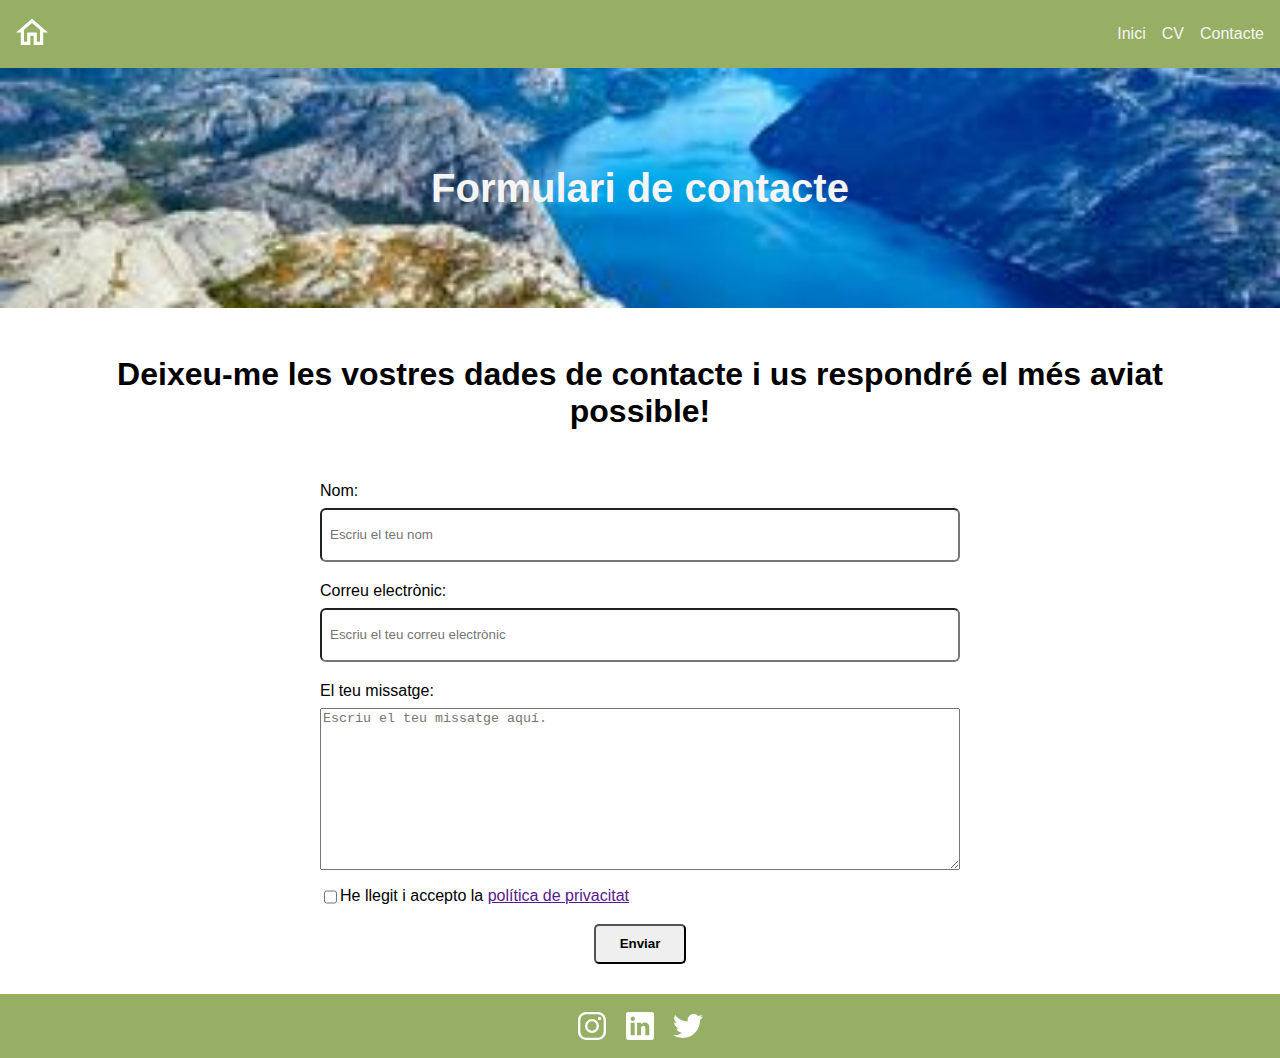
<file: contacte.html>
<!DOCTYPE html>
<html lang="en">

<head>
    <meta charset="UTF-8">
    <meta http-equiv="X-UA-Compatible" content="IE=edge">
    <meta name="viewport" content="width=device-width, initial-scale=1.0">
    <title>Formulari contacte</title>
    <link rel="stylesheet" href="css/styles.css">
</head>

<body>
    <header>
        <nav>
            <a href="index.html"><img class="icon" src="assets/logos/logo-home.svg" href="index.html"
                    alt="Homepage"></a>
            <a href="index.html">Inici</a>
            <a href="cv.html">CV</a>
            <a href="contacte.html">Contacte</a>
        </nav>
        <div class="img-cover contacte">
            <h1>Formulari de contacte</h1>
        </div>
    </header>
    <section>
        <h2>Deixeu-me les vostres dades de contacte i us respondré el més aviat possible!</h2>
        <div id="formulari">
            <form action="" class="contact-form">
                <label for="name">Nom: </label>
                <input type="text" name="Nom" id="name" placeholder="Escriu el teu nom">
                <label for="email">Correu electrònic: </label>
                <input type="email" name="email" id="email" placeholder="Escriu el teu correu electrònic">
                <label for="message">El teu missatge: </label>
                <textarea name="message" id="message" cols="30" rows="10" wrap="soft"
                    placeholder="Escriu el teu missatge aquí."></textarea>
                <div class="block-inline">
                    <input type="checkbox" name="optin" id="optin">He llegit i accepto la <a href="">política de
                        privacitat</a>
                </div>
                <button type="submit">Enviar</button>
            </form>
        </div>
    </section>
    <footer>
        <img class="icon" src="assets/logos/logo-instagram.svg" alt="logo-instagram">
        <img class="icon" src="assets/logos/logo-linkedin.svg" alt="logo-linkedin">
        <img class="icon" src="assets/logos/logo-twitter.svg" alt="logo-twitter">
    </footer>
</body>

</html>
</file>
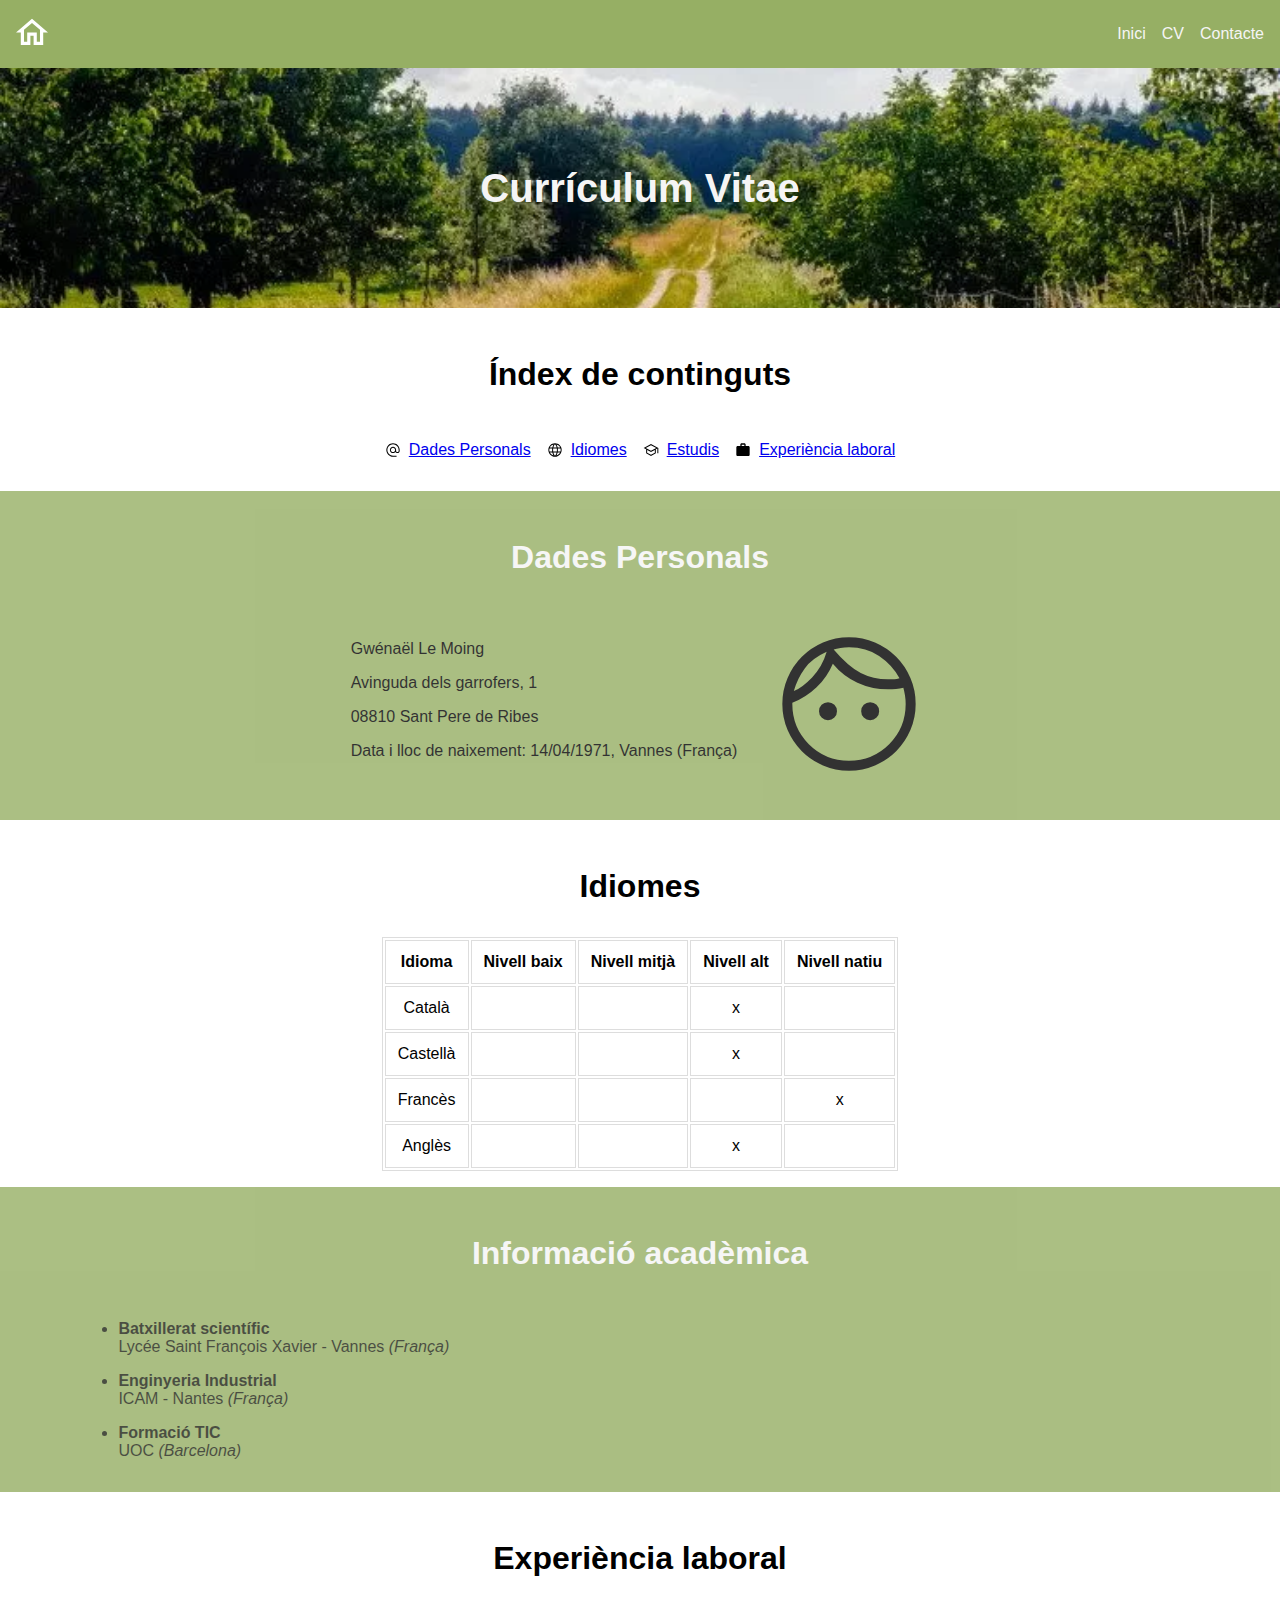
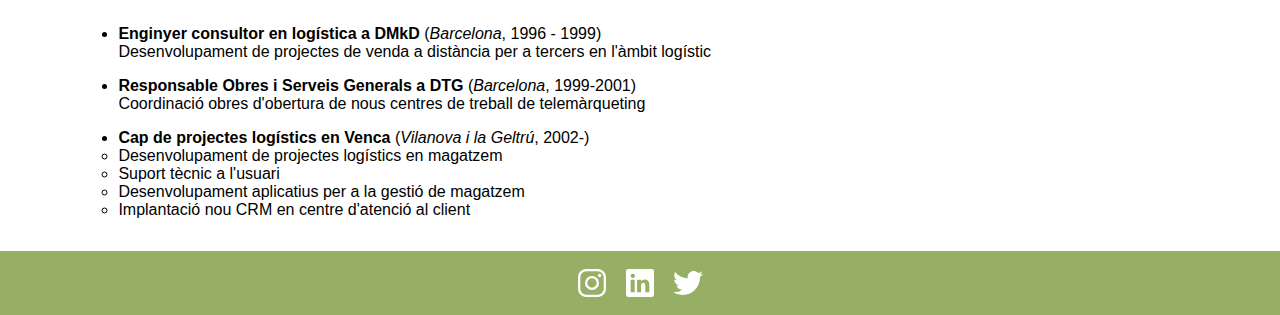
<file: cv.html>
<!DOCTYPE html>
<html lang="en">

<head>
    <meta charset="UTF-8" />
    <meta http-equiv="X-UA-Compatible" content="IE=edge" />
    <meta name="viewport" content="width=device-width, initial-scale=1.0" />
    <title>Currículum Vitae</title>
    <link rel="stylesheet" href="css/styles.css">
</head>

<body>
    <header>
        <nav>
            <a href="index.html"><img class="icon" src="assets/logos/logo-home.svg" href="index.html" alt="Homepage"></a>
            <a href="index.html">Inici</a>
            <a href="cv.html">CV</a>
            <a href="contacte.html">Contacte</a>
        </nav>
        <div class="img-cover cv">
                <h1 id="cv_title">Currículum Vitae</h1>
        </div>
    </header>
    <section>
        <h2 id="index">Índex de continguts</h2>
        <ul class="ul-flex">
            <li><img src="assets/logos/logo-arrobas.svg" alt="logo-arrobas"><a href="#pers_data">Dades Personals</a></li>
            <li><img src="assets/logos/logo-language.svg" alt="logo-language"><a href="#languages">Idiomes</a></li>
            <li><img src="assets/logos/logo-academic.svg" alt="logo-academic"><a href="#academic_hist">Estudis</a></li>
            <li><img src="assets/logos/logo-work.svg" alt="logo-work"><a href="#laboral">Experiència laboral</a></li>
        </ul>
    </section>
    <section class="section-colored">
        <h2 id="pers_data">Dades Personals</h2>
        <div>
            <div>
                <p>Gwénaël Le Moing</p>
                <p>Avinguda dels garrofers, 1</p>
                <p>08810 Sant Pere de Ribes</p>
                <p>Data i lloc de naixement: 14/04/1971, Vannes (França)</p>
            </div>
            <div>
                <img class = "image-10em" src="assets/logos/logo_face.svg" alt="icon face">
            </div>
        </div>
       

    </section>
    <section>
        <h2 id="languages">Idiomes</h2>
        <table class="table-borders">
            <thead>
                <tr>
                    <th>Idioma</th>
                    <th>Nivell baix</th>
                    <th>Nivell mitjà</th>
                    <th>Nivell alt</th>
                    <th>Nivell natiu</th>
                </tr>
            </thead>
            <tbody>
                <tr>
                    <td>Català</td>
                    <td></td>
                    <td></td>
                    <td>x</td>
                    <td></td>
                </tr>
                <tr>
                    <td>Castellà</td>
                    <td></td>
                    <td></td>
                    <td>x</td>
                    <td></td>
                </tr>
                <tr>
                    <td>Francès</td>
                    <td></td>
                    <td></td>
                    <td></td>
                    <td>x</td>
                </tr>
                <tr>
                    <td>Anglès</td>
                    <td></td>
                    <td></td>
                    <td>x</td>
                    <td></td>
                </tr>
            </tbody>
        </table>
    </section>
    <section class="section-colored">
        <h2 id="academic_hist">Informació acadèmica</h2>
        <ul class="section-colored margin-left">
            <li>
                <p><strong>Batxillerat scientífic</strong><br>Lycée Saint François Xavier - Vannes <i>(França)</i></p>
            </li>
            <li>
                <p><strong>Enginyeria Industrial</strong><br>ICAM - Nantes <i>(França)</i></p>
            </li>
            <li><strong>Formació TIC</strong><br>UOC<i> (Barcelona)</i></li>
        </ul>
    </section>
    <section>
        <h2 id="laboral">Experiència laboral</h2>
        <ul class="margin-left">
            <div>
                <p>
                    <li><strong>Enginyer consultor en logística a DMkD</strong> (<i>Barcelona</i>, 1996 - 1999)<br>
                        Desenvolupament de projectes de venda a distància per a tercers en l'àmbit logístic
                </p>
                </li>
                <p>
                    <li><strong>Responsable Obres i Serveis Generals a DTG</strong> (<i>Barcelona</i>, 1999-2001)<br>
                        Coordinació obres d'obertura de nous centres de treball de telemàrqueting
                </p>
                </li>
                <p>
                    <li><strong>Cap de projectes logístics en Venca</strong> (<i>Vilanova i la Geltrú</i>, 2002-)<br>
                        <ul>
                            <li>Desenvolupament de projectes logístics en magatzem </li>
                            <li>Suport tècnic a l'usuari </li>
                            <li>Desenvolupament aplicatius per a la gestió de magatzem</li>
                            <li>Implantació nou CRM en centre d'atenció al client</li>
                        </ul>

                </p>
                </li>
            </div>
        </ul>
    </section>
    <footer>       
            <img class= "icon" src="assets/logos/logo-instagram.svg" alt="logo-instagram">
            <img class= "icon" src="assets/logos/logo-linkedin.svg" alt="logo-linkedin">
            <img class= "icon" src="assets/logos/logo-twitter.svg" alt="logo-twitter">
    </footer>
</body>

</html>
</file>
<file: css/styles.css>
/* Variables */
:root{
    --background_nav:#96af64;
    --text_h1:#f5f5f5;
    --card_border:#17301b;
}


/* General Styles */

html{
    font-family: 'Trebuchet MS', 'Lucida Sans Unicode', 'Lucida Grande', 'Lucida Sans', Arial, sans-serif;
}

body{
    margin: 0rem;
}
nav, footer{
    background-color: var(--background_nav);
    display: flex;
    align-items: center;
    padding: 1rem;
    gap: 1rem;
}

nav{
    justify-content: flex-end;
}

footer{
    justify-content: center;
    height: 2rem;
}

figure{
    margin: 0em;
}

/* la especificidad de los tag no tienen que ser a nivel de etiqueta, deberias usar mas las clases 
porque al ser muy especifico luego tendras problemas a la hora de maquetar, la especifidad esta reservada
para los pseudo-elementos (:before, :after, :hover, etc) ya que no se pueden acceder a ellos directamente. */
input{
    border-radius: 6px;
    height: 3rem;
    padding-left: .5rem;
}
/* First element of nav container aligned to left */
nav > a:first-child{
    color:var(--text_h1);
    margin-right: auto;
}

nav > a{
    color:var(--text_h1);
    text-decoration: none;
}

section{
    padding: 1rem;
    height: auto;
}

h1 {
    color: #f5f5f5;
    font-size: 2.5rem;
    text-align: center;
  }

h2{
    text-align: center;
    margin: 0em;
    padding: 1em;
    font-size: 2rem;
}

img{
    width: 100%;
    height: auto;
}

p{
    text-align: justify;
}
/* Class styles */

.text-center {
    position: absolute;
    top: 50%;
    width: 100%;
    text-align: center;
  }
.centered{
    position: center;

}

/* Lists */
ul{
    padding-inline-start: 0rem;
}

.ul-flex{
    display: flex;
    justify-content: center;
    gap: 1em;
    list-style: none;
}

.ul-flex > li{
    display: flex;
    justify-content: flex-end;
    align-items: center;
}

.ul-flex > li > img {
    height: 1em;
    width: 1em;
    padding-right: 0.5em;
}

.ul-flex > li> a{
    flex-wrap: nowrap;
}
/* Containers */
.card{
    display:flex;
    flex-direction: column;
    justify-content: space-between;
    gap: 1rem;
    width: 25vw;
    border: 1px solid var(--card_border);
    border-radius: 15px;
    overflow: hidden;
}

.cards{
    display: flex;
    flex-wrap: wrap;
    flex: 33.33%;
    justify-content: center;
    gap: 5rem;
    padding: 1rem 2rem;
}

.card > p{
    padding: 1em;
    align-items: stretch;
}

.card > button{
    width: 50%;
    justify-items: center;
    margin: 1em auto 1em auto;
    padding: .5em 1em ;
    background-color: var(--background_nav);
}

.card > img{
    height: 200px;
    align-self: stretch;
    width: auto;
}

.container{
    position: relative;
}
.cont-aptituds{
	display: flex;
	flex-direction: column;
	align-items: center;
    padding: 2rem 4rem 2rem 4rem;
    background-color: var(--background_nav);
}
.cont-aptituds > div{
    width: 100%;
    padding: 0rem 4rem;
}

.cont-aptituds-grid{
	display: flex;
	justify-content: space-between;
	align-items: center;
	gap: 10vw;
	width: 80vw;
	padding: 2rem 4rem 2rem 4rem;
	background-color: var(--background_nav);
}

.cont-detalle{
	display: inline-block;
	position: relative;
	text-align: center;
    width: 25vw;
}

.cont-hobbies{
    display: flex;
    flex-direction: column;
    align-items: center;
}

.cont-hobbies-grid{
	display: grid;
    grid-template-columns: repeat(3, 1fr);
    grid-template-rows: repeat(2, 1fr);
    justify-content: center;
	align-items: center;
	column-gap: 3rem;
    row-gap: 3rem;
	width: 75vw;
    margin-bottom: 9rem;
}

.cont-hobbies-detail{
    display: flex;
    justify-content: space-between;
    align-items: center;
    width: auto;
    height: 10vh;
    padding: 1.5rem;
    border-radius: 6px;
    background-color: var(--background_nav);
}

.cont-hobbies-detail > img{
    height: 40px;
    width: auto;
}

.cont-hobbies-detail > figcaption{
    width: 50%;
    text-align: center;
    font-size: 1.5rem;
    font-weight: 600;
}
.cont-detalle > p{
	font-size: 5vw;
	position: absolute;
	margin: 0rem;
	top: 50%;
	left: 50%;
	transform: translate(-50%, -50%);
}
.section-colored{
    background-color:var(--background_nav);
    opacity: 0.8;
}
.section-colored > div{
    display: flex;
    justify-content: center;
    padding: 1em;
    gap: 2em;
}
.section-colored > h2{
    color: var(--text_h1);
}

.section-aptituds{
    display: grid;
    justify-content: space-around;
    background-color: var(--background_nav);
    gap: 1rem;
}
.intro{
    display: grid;
    grid-template-columns: repeat(3, 1fr);
    grid-template-rows: auto;
    padding: 1rem 2rem;
    gap: 1rem;
}

.intro > h2{
    grid-column: span 3;
}
.intro > .article{
    grid-column: span 2;
}
.margin-left{
    margin-left: 8vw;
}

/* Images */
.icon{
    height: 2rem;
    width: 2rem;
}

.image-10em{
    height: 10em;
    width: 10em;
}

.img-cover{
    background-size: cover;
    background-position: center;
    background-repeat: no-repeat;
    height: 15rem;
    display: grid;
    place-content: center;
}

.img-cover.inici > h1{
    padding: 0rem 1rem 0rem 1rem;
}
.contacte{
    background-image: url('../assets/img/MountainRiver.jpg');
}

.inici{
    background-image: url('../assets/img/Baztan.jpg');
}

.cv{
    background-image: url('../assets/img/pista_camp1.webp'); 
}
/* Tables */
.table-borders{
    /* width: 40vw ; */
    min-width: 40vw;
    max-width: 80vw;
    margin-left: auto;
    margin-right: auto;
    align-items: center;
    border-collapse: separate;
    border: 1px solid #ddd;

}
.table-borders th, td{
    text-align: center;
    border: 1px solid #ddd;
    padding: .75rem;
}

.table-borders th{
    font-weight: 900;
}

/* Forms */
.contact-form{
    width: 50vw;
    position: relative;
    margin: auto;
    display: grid;
    grid-template-columns: 1fr;
    grid-template-rows: .85fr 1fr .85fr 1fr .85fr 3fr repeat(2, 1fr);
}

.contact-form > label{
    padding-top: 1.25rem;
}

.contact-form > button {
    width: auto;
    height: 2.5rem;
    margin: 0rem auto;
    padding: 0rem 1.5rem;
    border-radius: 5px;
    font-weight: bold;
}

#optin{
    vertical-align: middle;
    line-height: .5;
}
/* ----------------- Responsive ------------ Media queries ----------------- */

@media only screen and (max-width: 992px){
    .intro{
        grid-template-columns: repeat(2, 1fr);
        grid-template-rows: auto;
        padding: 1rem 2rem;
        gap: 1rem;
    }

    .intro > h2{
        grid-column: span 2;
    }
    .intro > .article{
        grid-column: span 1;
    }
}

@media only screen and (max-width: 768px) {

    .cont-hobbies-grid{
        grid-template-columns: repeat(2, 1fr);
        grid-template-rows: repeat(3, 1fr);
        row-gap: 2rem;
        width: 75vw;
        margin-bottom: 9rem;
    }

    .cards{
        flex-direction: column;
    }
    .card{
        width: 100%;
    }

    .contact-form{
        width: 70vw;
    }
}

@media only screen and (max-width: 600px) {

    h2{
        font-size: 1rem;
    }

    .cont-hobbies-grid{
        grid-template-columns: 1fr;
        grid-template-rows: repeat(3, 1fr);
        row-gap: 2rem;
        width: 75vw;
        margin-bottom: 9rem;
    }

    .contact-form{
        width: 80vw;
    }

    .intro{
        display: flex;
        flex-direction: column;
    }

    .intro > .article{
        order: 3;
    }

    .table-borders{
        max-width: fit-content;
    }

    .table-borders > tr{
        font-size: .75 rem;
    }
  } 



  /* cuando se utiliza mucho flex , una idea buena es de crear clases especificas como 
  hacen framework de css, ejemplo:  
  .u-flex {
    display:flex;
  }

  .u-flex-justify-content-between {
    justify-content: space-between;
  }

  y para grid igual, te ahorrarias mucho código
  */
</file>
